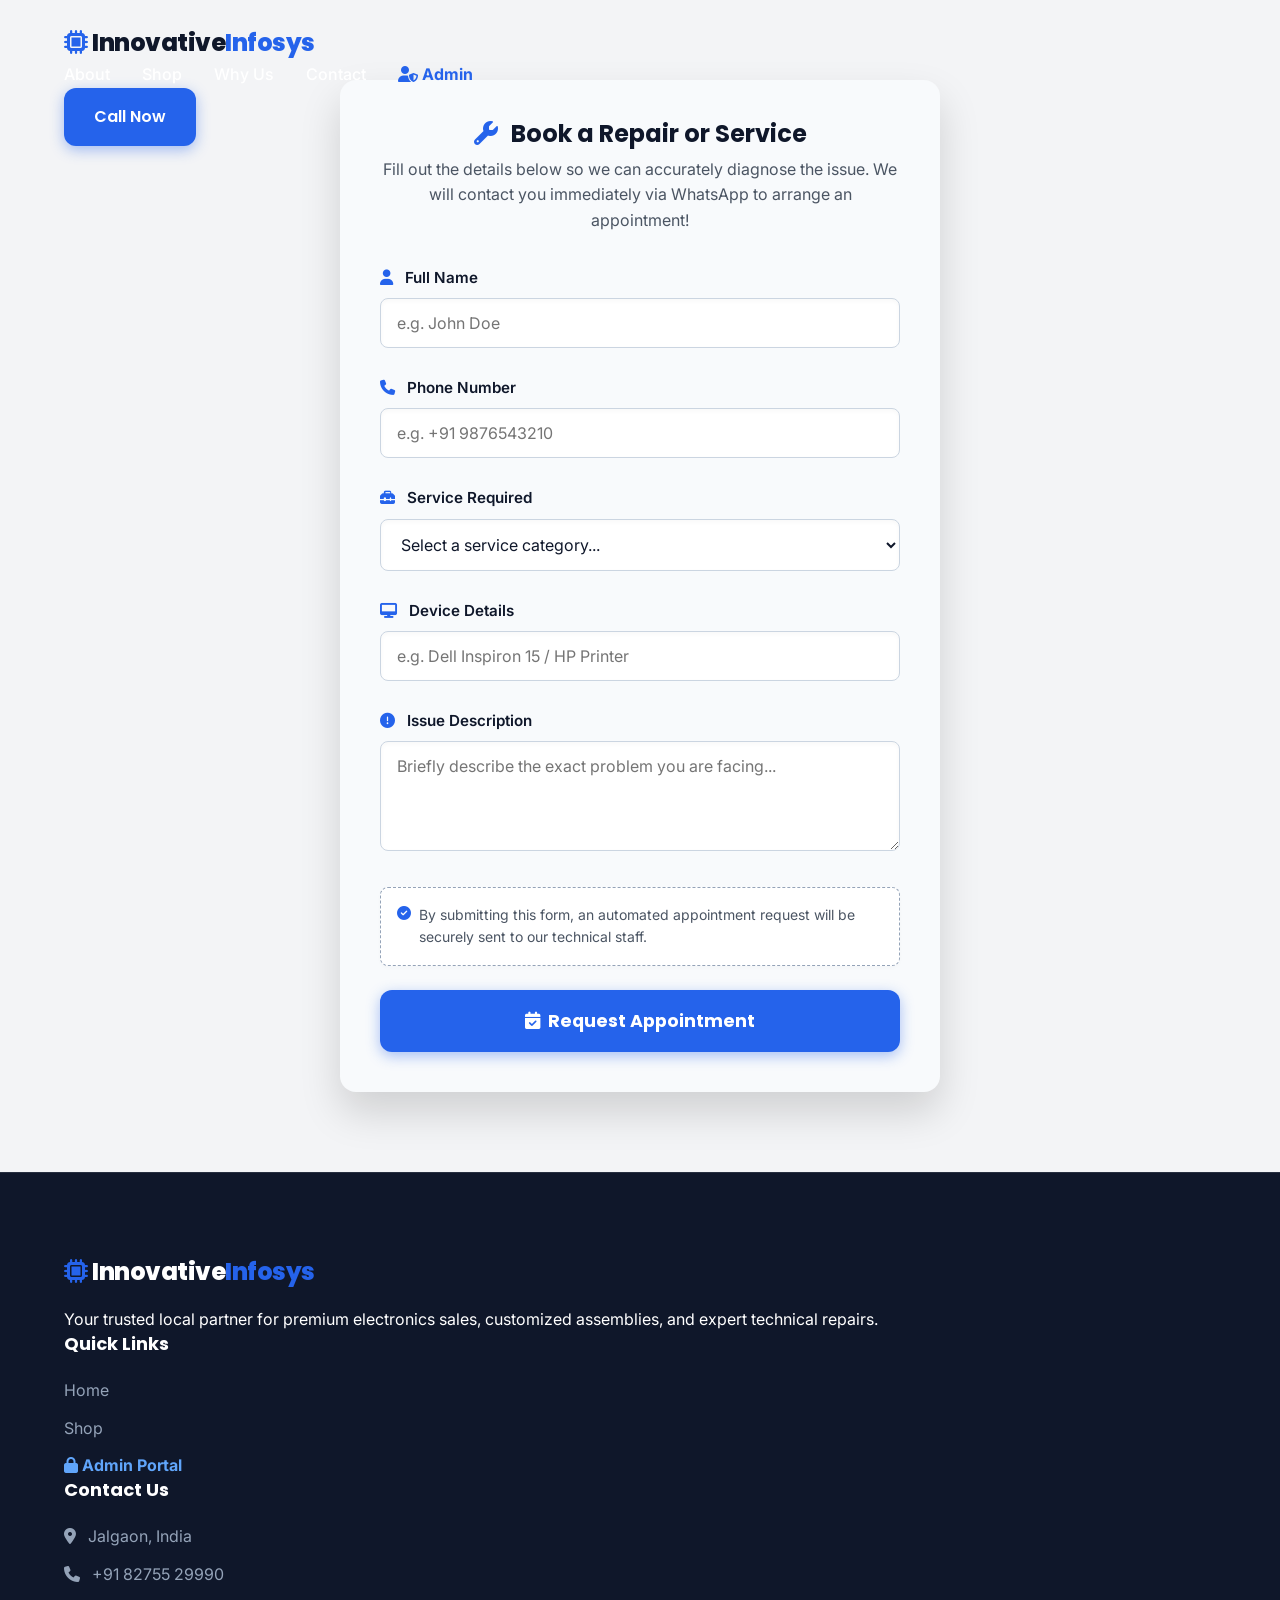
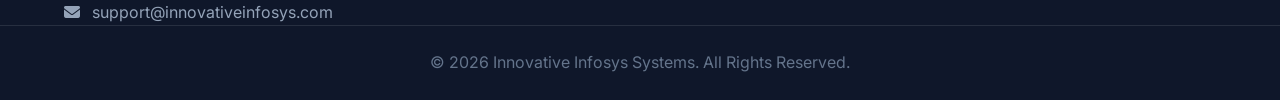
<file: book-service.html>
<!DOCTYPE html>
<html lang="en">
<head>
    <meta charset="UTF-8">
    <meta name="viewport" content="width=device-width, initial-scale=1.0">
    <title>Book a Service | Innovative Infosys</title>
    <!-- Google Fonts -->
    <link href="https://fonts.googleapis.com/css2?family=Inter:wght@400;500;600&family=Poppins:wght@500;600;700;800&display=swap" rel="stylesheet">
    <!-- FontAwesome -->
    <link rel="stylesheet" href="https://cdnjs.cloudflare.com/ajax/libs/font-awesome/6.4.0/css/all.min.css">
    <!-- Custom CSS -->
    <link rel="stylesheet" href="styles.css">
    <style>
        .service-booking-section {
            background-color: var(--neutral-color);
            min-height: calc(100vh - 80px); /* Account for padding */
            display: flex;
            align-items: center;
            justify-content: center;
            padding: 80px 20px;
        }
        .booking-card {
            background-color: #F8FAFC;
            padding: 40px;
            border-radius: 16px;
            width: 100%;
            max-width: 600px;
            box-shadow: 0 20px 40px rgba(0,0,0,0.15);
        }
        .booking-header {
            text-align: center;
            margin-bottom: 32px;
        }
    </style>
</head>
<body>
    <!-- Header -->
    <header class="header" id="header">
        <div class="container d-flex" style="justify-content: space-between; align-items: center;">
            <div class="logo">
                <a href="index.html" style="font-family: 'Poppins', sans-serif; font-weight: 800; font-size: 1.5rem; color: var(--primary-color);">
                    <i class="fa-solid fa-microchip" style="color: var(--accent-color);"></i> Innovative<span style="color: var(--accent-color);">Infosys</span>
                </a>
            </div>
            <nav class="desktop-nav">
                <ul>
                    <li><a href="index.html#about">About</a></li>
                    <li><a href="index.html#shop">Shop</a></li>
                    <li><a href="index.html#why-choose-us">Why Us</a></li>
                    <li><a href="index.html#contact">Contact</a></li>
                    <li><a href="admin.html" style="color: var(--accent-color); font-weight: bold;"><i class="fa-solid fa-user-shield"></i> Admin</a></li>
                </ul>
            </nav>
            <div style="display: flex; gap: 12px; align-items: center;">
                <a href="tel:+918275529990" class="btn btn-primary d-none-mobile">Call Now</a>
            </div>
        </div>
    </header>

    <main class="service-booking-section">
        <div class="booking-card">
            <div class="booking-header">
                <h2><i class="fa-solid fa-wrench" style="color: var(--accent-color); margin-right: 8px;"></i> Book a Repair or Service</h2>
                <p style="color: var(--text-light); margin-top: 8px;">Fill out the details below so we can accurately diagnose the issue. We will contact you immediately via WhatsApp to arrange an appointment!</p>
            </div>
            
            <form id="bookingForm">
                <div class="form-group">
                    <label class="form-label"><i class="fa-solid fa-user" style="color: var(--accent-color); margin-right: 8px;"></i> Full Name</label>
                    <input type="text" id="bName" placeholder="e.g. John Doe" class="form-control" required>
                </div>
                
                <div class="form-group">
                    <label class="form-label"><i class="fa-solid fa-phone" style="color: var(--accent-color); margin-right: 8px;"></i> Phone Number</label>
                    <input type="tel" id="bPhone" placeholder="e.g. +91 9876543210" class="form-control" required>
                </div>
                
                <div class="form-group">
                    <label class="form-label"><i class="fa-solid fa-toolbox" style="color: var(--accent-color); margin-right: 8px;"></i> Service Required</label>
                    <select id="bType" class="form-control" required>
                        <option value="">Select a service category...</option>
                        <option value="PC Repair & Upgrade">PC Repair & Upgrade</option>
                        <option value="Laptop Servicing">Laptop Servicing</option>
                        <option value="Printer Repair">Printer Repair</option>
                        <option value="Network Installation">Network Installation</option>
                        <option value="Software/OS Installation">Software / OS Installation</option>
                        <option value="General Diagnostics">General Diagnostics</option>
                    </select>
                </div>
                
                <div class="form-group">
                    <label class="form-label"><i class="fa-solid fa-desktop" style="color: var(--accent-color); margin-right: 8px;"></i> Device Details</label>
                    <input type="text" id="bDevice" placeholder="e.g. Dell Inspiron 15 / HP Printer" class="form-control" required>
                </div>
                
                <div class="form-group">
                    <label class="form-label"><i class="fa-solid fa-circle-exclamation" style="color: var(--accent-color); margin-right: 8px;"></i> Issue Description</label>
                    <textarea id="bIssue" rows="4" placeholder="Briefly describe the exact problem you are facing..." class="form-control" required></textarea>
                </div>
                
                <div style="padding: 16px; background-color: #FFFFFF; border-radius: 8px; border: 1px dashed #94A3B8; margin-bottom: 24px; margin-top: 8px; box-shadow: 0 2px 4px rgba(0,0,0,0.02);">
                    <p style="font-size: 0.875rem; color: var(--text-light); margin: 0; display: flex; align-items: flex-start;">
                        <i class="fa-solid fa-circle-check" style="color: var(--accent-color); margin-top: 2px; margin-right: 8px;"></i>
                        By submitting this form, an automated appointment request will be securely sent to our technical staff.
                    </p>
                </div>
                
                <button type="submit" class="btn btn-primary w-100" style="padding: 16px; font-weight: bold; font-size: 1.1rem;"><i class="fa-solid fa-calendar-check" style="margin-right: 8px;"></i> Request Appointment</button>
            </form>
        </div>
    </main>

    <!-- Footer -->
    <footer class="footer">
        <div class="container grid footer-grid">
            <div class="footer-about">
                <a href="index.html" class="logo" style="margin-bottom: 16px; display: inline-block;">
                    <span style="font-family: 'Poppins', sans-serif; font-weight: 800; font-size: 1.5rem; color: white;">
                        <i class="fa-solid fa-microchip" style="color: var(--accent-color);"></i> Innovative<span style="color: var(--accent-color);">Infosys</span>
                    </span>
                </a>
                <p>Your trusted local partner for premium electronics sales, customized assemblies, and expert technical repairs.</p>
            </div>
            <div class="footer-links">
                <h4>Quick Links</h4>
                <ul>
                    <li><a href="index.html#home">Home</a></li>
                    <li><a href="index.html#shop">Shop</a></li>
                    <li><a href="admin.html" style="color: #60A5FA; font-weight: bold;"><i class="fa-solid fa-lock"></i> Admin Portal</a></li>
                </ul>
            </div>
            <div class="footer-links">
                <h4>Contact Us</h4>
                <ul>
                    <li><i class="fa-solid fa-location-dot" style="margin-right: 8px;"></i> Jalgaon, India</li>
                    <li><i class="fa-solid fa-phone" style="margin-right: 8px;"></i> +91 82755 29990</li>
                    <li><i class="fa-solid fa-envelope" style="margin-right: 8px;"></i> support@innovativeinfosys.com</li>
                </ul>
            </div>
        </div>
        <div class="footer-bottom">
            <p>&copy; 2026 Innovative Infosys Systems. All Rights Reserved.</p>
        </div>
    </footer>

    <script>
        document.getElementById('bookingForm').addEventListener('submit', function(e) {
            e.preventDefault();
            
            const name = document.getElementById('bName').value;
            const phone = document.getElementById('bPhone').value;
            const type = document.getElementById('bType').value;
            const device = document.getElementById('bDevice').value;
            const issue = document.getElementById('bIssue').value;
            
            let message = "Hello Innovative Infosys! I would like to book a service appointment.%0A%0A";
            message += `*Customer:* ${name}%0A`;
            message += `*Phone:* ${phone}%0A%0A`;
            message += `*Service Requested:* ${type}%0A`;
            message += `*Device Details:* ${device}%0A`;
            message += `*Issue Description:* ${issue}%0A%0A`;
            message += `Please let me know when I can bring this in for diagnostics!`;
            
            // Open WhatsApp
            window.open(`https://wa.me/918275529990?text=${message}`, '_blank');
        });
    </script>
</body>
</html>
</file>
<file: styles.css>
/* 
   Innovative Infosys Systems - Premium Vanilla CSS
*/

:root {
  --primary-color: #0F172A; /* Deep Navy Blue */
  --secondary-color: #FFFFFF; /* Clean White */
  --accent-color: #2563EB; /* Electric Blue */
  --neutral-color: #F3F4F6; /* Light Gray */
  --text-main: #111827; /* Charcoal */
  --text-light: #4B5563; /* Gray for softer text */
  --font-heading: 'Poppins', sans-serif;
  --font-body: 'Inter', sans-serif;
  --transition: all 0.3s ease;
  --shadow-sm: 0 1px 2px 0 rgba(0, 0, 0, 0.05);
  --shadow-md: 0 4px 6px -1px rgba(0, 0, 0, 0.1), 0 2px 4px -1px rgba(0, 0, 0, 0.06);
  --shadow-lg: 0 10px 15px -3px rgba(0, 0, 0, 0.1), 0 4px 6px -2px rgba(0, 0, 0, 0.05);
  --shadow-hover: 0 20px 25px -5px rgba(0, 0, 0, 0.1), 0 10px 10px -5px rgba(0, 0, 0, 0.04);
  --border-radius-sm: 8px;
  --border-radius-md: 12px;
  --border-radius-lg: 16px;
  --border-radius-xl: 24px;
}

/* Reset & Base Styles */
* {
    margin: 0;
    padding: 0;
    box-sizing: border-box;
}

html {
    scroll-behavior: smooth;
}

body {
    font-family: var(--font-body);
    color: var(--text-main);
    background-color: var(--secondary-color);
    line-height: 1.6;
    overflow-x: hidden;
}

h1, h2, h3, h4, h5, h6 {
    font-family: var(--font-heading);
    color: var(--primary-color);
    line-height: 1.2;
}

a {
    text-decoration: none;
    color: inherit;
    transition: var(--transition);
}

ul {
    list-style: none;
}

img {
    max-width: 100%;
    height: auto;
    display: block;
}

.container {
    width: 100%;
    max-width: 1200px;
    margin: 0 auto;
    padding: 0 24px;
}

.section-padding {
    padding: 100px 0;
}

.text-center { text-align: center; }
.mb-3 { margin-bottom: 1rem; }
.mb-4 { margin-bottom: 2rem; }
.mt-3 { margin-top: 1rem; }
.mt-4 { margin-top: 2rem; }
.ml-2 { margin-left: 0.5rem; }
.w-100 { width: 100%; }

.bg-light { background-color: var(--neutral-color); }
.bg-dark { background-color: var(--primary-color); }

/* Typography */
.section-subtitle {
    color: var(--text-light);
    font-size: 1.125rem;
    max-width: 600px;
    margin: 16px auto 0;
}

.text-lighter { color: #CBD5E1; }
.white-text h2, .white-text p { color: var(--secondary-color); }

/* Buttons */
.btn {
    display: inline-flex;
    align-items: center;
    justify-content: center;
    padding: 14px 28px;
    font-family: var(--font-heading);
    font-weight: 600;
    font-size: 1rem;
    border-radius: var(--border-radius-md);
    cursor: pointer;
    transition: var(--transition);
    border: 2px solid transparent;
}

.btn:active {
    transform: scale(0.98);
}

.btn-primary {
    background-color: var(--accent-color);
    color: var(--secondary-color);
    box-shadow: 0 4px 14px 0 rgba(37, 99, 235, 0.39);
}

.btn-primary:hover {
    background-color: #1D4ED8;
    box-shadow: 0 6px 20px rgba(37, 99, 235, 0.23);
}

.btn-outline {
    background-color: transparent;
    color: var(--primary-color);
    border-color: var(--primary-color);
}

.btn-outline:hover {
    background-color: var(--primary-color);
    color: var(--secondary-color);
}

.btn-outline-light {
    background-color: transparent;
    color: var(--secondary-color);
    border-color: var(--secondary-color);
}

.btn-outline-light:hover {
    background-color: var(--secondary-color);
    color: var(--primary-color);
}

/* Badges */
.section-badge {
    display: inline-block;
    padding: 6px 16px;
    background-color: rgba(37, 99, 235, 0.1);
    color: var(--accent-color);
    font-weight: 600;
    font-size: 0.875rem;
    border-radius: 100px;
    margin-bottom: 16px;
    text-transform: uppercase;
    letter-spacing: 1px;
}
.badge-light {
    background-color: rgba(255, 255, 255, 0.1);
    color: var(--secondary-color);
}

/* Header */
header {
    position: fixed;
    top: 0;
    left: 0;
    width: 100%;
    z-index: 1000;
    padding: 24px 0;
    background-color: transparent;
    transition: var(--transition);
}

header.scrolled {
    background-color: rgba(255, 255, 255, 0.95);
    backdrop-filter: blur(10px);
    padding: 16px 0;
    box-shadow: var(--shadow-sm);
}

.header-container {
    display: flex;
    justify-content: space-between;
    align-items: center;
}

.logo {
    font-family: var(--font-heading);
    font-size: 1.5rem;
    font-weight: 700;
    color: var(--primary-color);
    letter-spacing: -0.5px;
}

header.scrolled .logo { color: var(--primary-color); }

.logo span {
    color: var(--accent-color);
}

.desktop-nav ul {
    display: flex;
    gap: 32px;
}

.desktop-nav a {
    font-weight: 500;
    color: var(--text-main);
    font-size: 1rem;
    position: relative;
}

header:not(.scrolled) .desktop-nav a {
    color: var(--secondary-color); /* For the dark hero background */
}

header:not(.scrolled) .logo {
    color: var(--secondary-color);
}

.desktop-nav a::after {
    content: '';
    position: absolute;
    width: 0;
    height: 2px;
    bottom: -4px;
    left: 0;
    background-color: var(--accent-color);
    transition: var(--transition);
}

.desktop-nav a:hover::after {
    width: 100%;
}

/* Hero Section */
.hero {
    position: relative;
    background-color: var(--primary-color);
    color: var(--secondary-color);
    min-height: 100vh;
    display: flex;
    align-items: center;
    padding-top: 80px;
    overflow: hidden;
}

.hero-glow {
    position: absolute;
    top: -10%;
    right: -10%;
    width: 600px;
    height: 600px;
    background: radial-gradient(circle, rgba(37, 99, 235, 0.3) 0%, rgba(15, 23, 42, 0) 70%);
    z-index: 1;
}

.hero-container {
    display: grid;
    grid-template-columns: 1fr 1fr;
    gap: 60px;
    align-items: center;
    position: relative;
    z-index: 2;
}

.hero-content h1 {
    font-size: 3.5rem;
    color: var(--secondary-color);
    margin-bottom: 24px;
    letter-spacing: -1px;
}

.subheadline {
    font-size: 1.25rem;
    color: #CBD5E1;
    margin-bottom: 32px;
    max-width: 90%;
}

.hero-features {
    margin-bottom: 40px;
}

.hero-features li {
    display: flex;
    align-items: center;
    gap: 12px;
    margin-bottom: 12px;
    font-size: 1.125rem;
}

.hero-features i {
    color: #38BDF8;
}

.hero-ctas {
    display: flex;
    gap: 16px;
}

.hero-image-wrapper {
    position: relative;
}

.hero-image {
    border-radius: var(--border-radius-lg);
    box-shadow: 0 25px 50px -12px rgba(0, 0, 0, 0.5);
    transform: perspective(1000px) rotateY(-5deg);
    transition: var(--transition);
}

.hero-image:hover {
    transform: perspective(1000px) rotateY(0deg);
}

.glass-badge {
    position: absolute;
    bottom: -20px;
    left: -20px;
    background: rgba(255, 255, 255, 0.1);
    backdrop-filter: blur(16px);
    -webkit-backdrop-filter: blur(16px);
    border: 1px solid rgba(255, 255, 255, 0.2);
    padding: 16px 24px;
    border-radius: var(--border-radius-md);
    font-weight: 600;
    display: flex;
    align-items: center;
    gap: 8px;
    color: var(--secondary-color);
    box-shadow: var(--shadow-lg);
}

.glass-badge i {
    color: #FBBF24;
}

/* About Section */
.about-container {
    display: grid;
    grid-template-columns: 3fr 2fr;
    gap: 60px;
    align-items: center;
}

.about-text h2 {
    font-size: 2.5rem;
    margin-bottom: 24px;
}

.about-text p {
    color: var(--text-light);
    margin-bottom: 16px;
    font-size: 1.125rem;
}

.about-stats {
    display: grid;
    grid-template-columns: 1fr;
    gap: 24px;
}

.stat-card {
    background-color: var(--secondary-color);
    padding: 32px;
    border-radius: var(--border-radius-lg);
    box-shadow: var(--shadow-sm);
    text-align: center;
    transition: var(--transition);
    border: 1px solid rgba(0,0,0,0.05);
}

.stat-card:hover {
    transform: translateY(-5px);
    box-shadow: var(--shadow-md);
}

.stat-icon {
    width: 64px;
    height: 64px;
    background-color: rgba(37, 99, 235, 0.1);
    color: var(--accent-color);
    border-radius: 50%;
    display: flex;
    justify-content: center;
    align-items: center;
    font-size: 1.5rem;
    margin: 0 auto 16px;
}

.stat-card h3 {
    font-size: 1.5rem;
    margin-bottom: 8px;
}

/* Services */
.section-header h2 {
    font-size: 2.5rem;
}

.services-grid {
    display: grid;
    grid-template-columns: repeat(3, 1fr);
    gap: 32px;
    margin-top: 60px;
}

.service-card {
    background-color: var(--secondary-color);
    padding: 40px 32px;
    border-radius: var(--border-radius-lg);
    box-shadow: var(--shadow-sm);
    border: 1px solid var(--neutral-color);
    transition: var(--transition);
}

.service-card:hover {
    transform: translateY(-8px);
    box-shadow: var(--shadow-hover);
    border-color: rgba(37, 99, 235, 0.2);
}

.service-icon {
    width: 56px;
    height: 56px;
    background: linear-gradient(135deg, var(--accent-color), #3B82F6);
    color: var(--secondary-color);
    border-radius: 12px;
    display: flex;
    justify-content: center;
    align-items: center;
    font-size: 1.5rem;
    margin-bottom: 24px;
}

.service-card h3 {
    font-size: 1.25rem;
    margin-bottom: 12px;
}

.service-card p {
    color: var(--text-light);
}

/* Why Choose Us */
.why-us {
    background-color: var(--primary-color);
    position: relative;
    background-image: radial-gradient(circle at 100% 100%, #172554 0%, var(--primary-color) 100%);
}

.why-grid {
    display: grid;
    grid-template-columns: repeat(3, 1fr);
    gap: 24px;
    margin-top: 60px;
}

.why-card {
    background: rgba(255, 255, 255, 0.05);
    border: 1px solid rgba(255, 255, 255, 0.1);
    padding: 32px;
    border-radius: var(--border-radius-lg);
    backdrop-filter: blur(10px);
    transition: var(--transition);
    color: var(--secondary-color);
}

.why-card:hover {
    background: rgba(255, 255, 255, 0.1);
    transform: translateY(-5px);
}

.why-icon {
    width: 48px;
    height: 48px;
    background-color: rgba(37, 99, 235, 0.2);
    color: #60A5FA;
    border-radius: 50%;
    display: flex;
    justify-content: center;
    align-items: center;
    font-size: 1.25rem;
    margin-bottom: 16px;
}

.why-card h4 {
    color: var(--secondary-color);
    font-size: 1.25rem;
    margin-bottom: 8px;
}

.why-card p {
    color: #94A3B8;
}

/* Contact Section */
.contact-wrapper {
    display: grid;
    grid-template-columns: 1fr 1fr;
    gap: 60px;
    background-color: var(--secondary-color);
    border-radius: var(--border-radius-xl);
    box-shadow: var(--shadow-lg);
    overflow: hidden;
    border: 1px solid var(--neutral-color);
}

.contact-info {
    padding: 60px;
}

.contact-info h2 {
    font-size: 2.5rem;
    margin-bottom: 16px;
}

.contact-details {
    display: flex;
    flex-direction: column;
    gap: 32px;
}

.contact-item {
    display: flex;
    gap: 20px;
}

.icon-box {
    width: 48px;
    height: 48px;
    background-color: rgba(37, 99, 235, 0.1);
    color: var(--accent-color);
    border-radius: 50%;
    display: flex;
    justify-content: center;
    align-items: center;
    font-size: 1.25rem;
    flex-shrink: 0;
}

.contact-item h4 {
    font-size: 1.125rem;
    margin-bottom: 4px;
}

.contact-item p {
    color: var(--text-light);
}

.contact-link {
    color: var(--accent-color);
    font-weight: 500;
}

.contact-link:hover {
    text-decoration: underline;
}

.contact-map {
    height: 100%;
    min-height: 400px;
    padding: 24px 24px 24px 0;
}

.map-placeholder {
    width: 100%;
    height: 100%;
    background-color: var(--neutral-color);
    border-radius: var(--border-radius-lg);
    display: flex;
    justify-content: center;
    align-items: center;
    color: var(--text-light);
}

/* Footer */
.footer {
    background-color: var(--primary-color);
    color: var(--secondary-color);
    padding: 80px 0 24px;
    border-top: 1px solid rgba(255, 255, 255, 0.1);
}

.footer-container {
    display: grid;
    grid-template-columns: 2fr 1fr 1fr;
    gap: 40px;
    margin-bottom: 60px;
}

.footer-logo {
    color: var(--secondary-color);
    margin-bottom: 16px;
    display: inline-block;
}

.footer-brand p {
    color: #94A3B8;
    max-width: 300px;
}

.footer-links h4 {
    color: var(--secondary-color);
    font-size: 1.125rem;
    margin-bottom: 24px;
}

.footer-links ul {
    display: flex;
    flex-direction: column;
    gap: 12px;
}

.footer-links li {
    color: #94A3B8;
}

.footer-links a:hover {
    color: var(--secondary-color);
    padding-left: 4px;
}

.footer-bottom {
    text-align: center;
    color: #64748B;
    border-top: 1px solid rgba(255, 255, 255, 0.1);
    padding-top: 24px;
}

/* Mobile Sticky CTA */
.mobile-sticky-cta {
    display: none;
    position: fixed;
    bottom: 0;
    left: 0;
    width: 100%;
    padding: 16px;
    background-color: var(--secondary-color);
    box-shadow: 0 -4px 6px -1px rgba(0, 0, 0, 0.1);
    z-index: 1000;
}

/* Responsive Design */
@media (max-width: 1024px) {
    .hero-container {
        grid-template-columns: 1fr;
        text-align: center;
    }
    
    .hero-content h1 {
        font-size: 3rem;
    }
    
    .subheadline {
        margin: 0 auto 32px;
    }
    
    .hero-features {
        display: flex;
        flex-direction: column;
        align-items: center;
    }
    
    .hero-ctas {
        justify-content: center;
    }
    
    .hero-image {
        transform: none;
    }

    .glass-badge {
        left: 20px;
        bottom: 20px;
    }

    .services-grid, .why-grid {
        grid-template-columns: repeat(2, 1fr);
    }
    
    .contact-wrapper {
        grid-template-columns: 1fr;
    }
    
    .contact-map {
        padding: 0 24px 24px;
    }
}

@media (max-width: 768px) {
    .section-padding {
        padding: 60px 0;
    }

    .desktop-nav {
        display: none;
    }

    .d-none-mobile {
        display: none;
    }
    
    header.scrolled .logo {
        font-size: 1.25rem;
    }

    .hero-content h1 {
        font-size: 2.25rem;
    }

    .hero-ctas {
        flex-direction: column;
    }

    .about-container {
        grid-template-columns: 1fr;
    }

    .about-stats {
        grid-template-columns: repeat(2, 1fr);
        gap: 16px;
    }

    .services-grid, .why-grid {
        grid-template-columns: 1fr;
    }

    .footer-container {
        grid-template-columns: 1fr;
        gap: 32px;
        text-align: center;
    }

    .footer-brand p {
        margin: 0 auto;
    }
    
    .contact-info {
        padding: 32px 24px;
    }
    
    .d-mobile-none {
        display: none !important;
    }
    
    /* Enable mobile sticky CTA */
    .mobile-sticky-cta {
        display: block;
    }
    
    body {
        padding-bottom: 80px; /* Space for sticky CTA */
    }
}

/* Modals & Overlays */
.modal-overlay {
    position: fixed; top: 0; left: 0; right: 0; bottom: 0;
    background: rgba(15, 23, 42, 0.6); display: none;
    backdrop-filter: blur(4px);
    z-index: 1050; transition: all 0.3s ease;
}
.modal-overlay.active { 
    display: flex; 
    justify-content: center; 
    align-items: center; 
}
.modal-content {
    background-color: #F8FAFC; 
    padding: 32px;
    border-radius: 16px;
    width: 100%;
    margin: 20px;
    max-height: 90vh;
    overflow-y: auto;
    box-shadow: 0 20px 40px rgba(0,0,0,0.2);
}
.cart-content {
    background: white; padding: 24px; box-shadow: var(--shadow-lg);
    display: flex; flex-direction: column; border-radius: 0; margin: 0; height: 100%;
}
.product-card {
    transition: var(--transition); cursor: default;
}
.product-card:hover {
    transform: translateY(-5px);
    box-shadow: var(--shadow-hover);
}

/* Base Form Layout */
.form-control {
    width: 100%;
    padding: 14px 16px;
    margin-bottom: 20px;
    background-color: #FFFFFF;
    border: 1px solid #CBD5E1;
    border-radius: 8px;
    font-family: var(--font-body);
    font-size: 1rem;
    color: var(--primary-color);
    transition: all 0.2s ease;
    box-shadow: inset 0 2px 4px rgba(0,0,0,0.03);
}

.form-control:focus {
    outline: none;
    border-color: var(--accent-color);
    box-shadow: 0 0 0 4px rgba(37, 99, 235, 0.15);
}

.form-label {
    display: block;
    margin-bottom: 8px;
    font-weight: 600;
    color: var(--primary-color);
    font-size: 0.95rem;
}

.form-group {
    margin-bottom: 8px;
}
</file>
